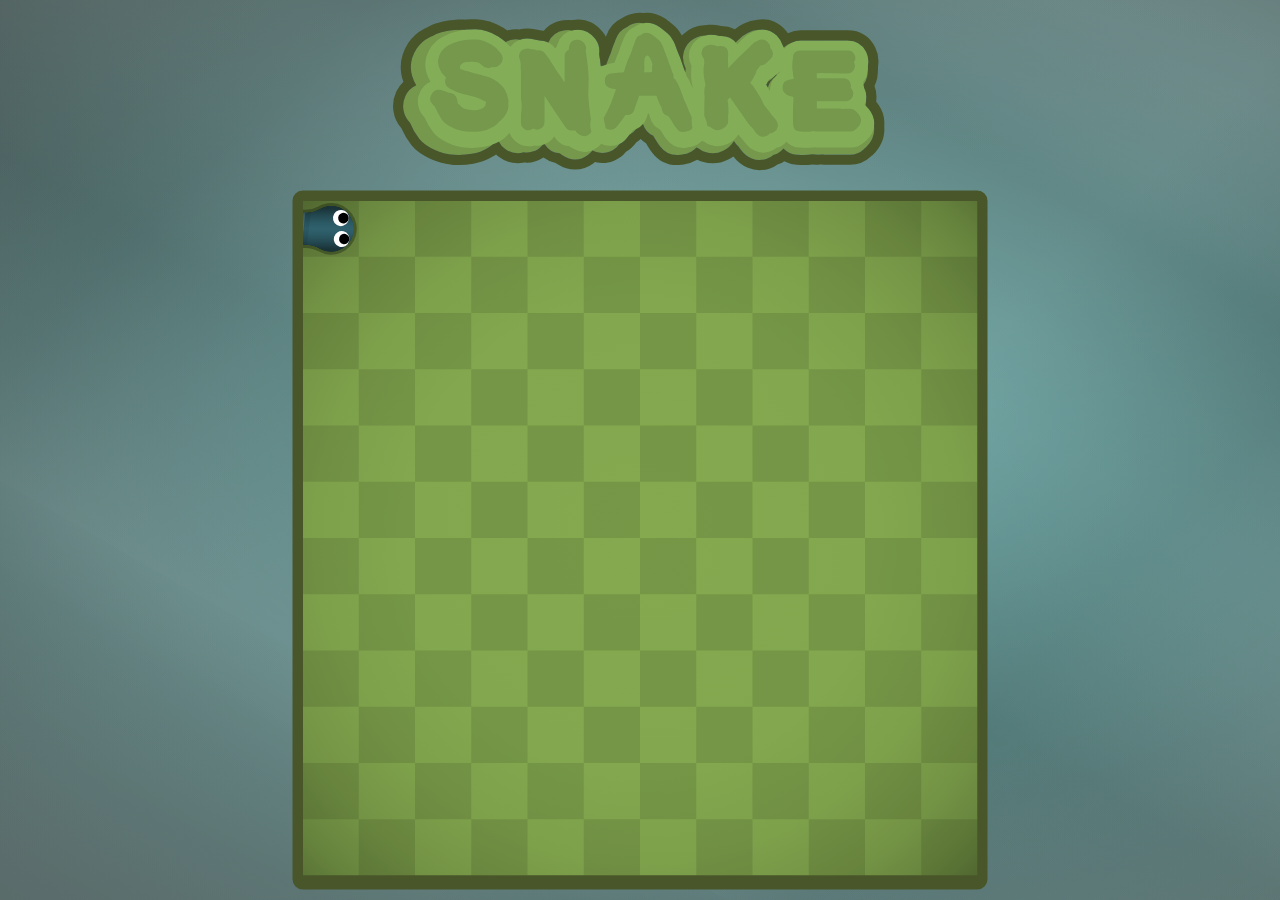
<file: backup/backup1/index.html>
<!DOCTYPE html>
<html>
	<head>
		<meta charset="UTF-8">
		<meta name="description" content="Scissors Stone Paper">
		<meta name="author" content="Julian Haidn">
		
		<link rel="icon" type="image/svg" href="">
		<title>Snake</title>
				
		<link rel="stylesheet" href="style/styleAll.css" type="text/css">
		<link rel="stylesheet" href="style/styleGame.css" type="text/css">
		<style type="text/css">
			
		</style>
	</head>
	<body>
		<div class="game">
			<div class="header">
				<img src="img/bg/header.svg" alt="Snake"/>
			</div>
			<div class="action">
				<div class="field">
					<img src="img/game/field.svg">
					
					<div class="snake" id="snake">
						<img src="img/game/snake_head.svg">
						<img src="img/game/snake_head.svg">
						<img src="img/game/snake_head.svg">
					</div>
				</div>
			</div>
		</div>
		
		
		<script src="script/game.js"></script>
		
		<script>
		</script>
	</body>
</html>
</file>
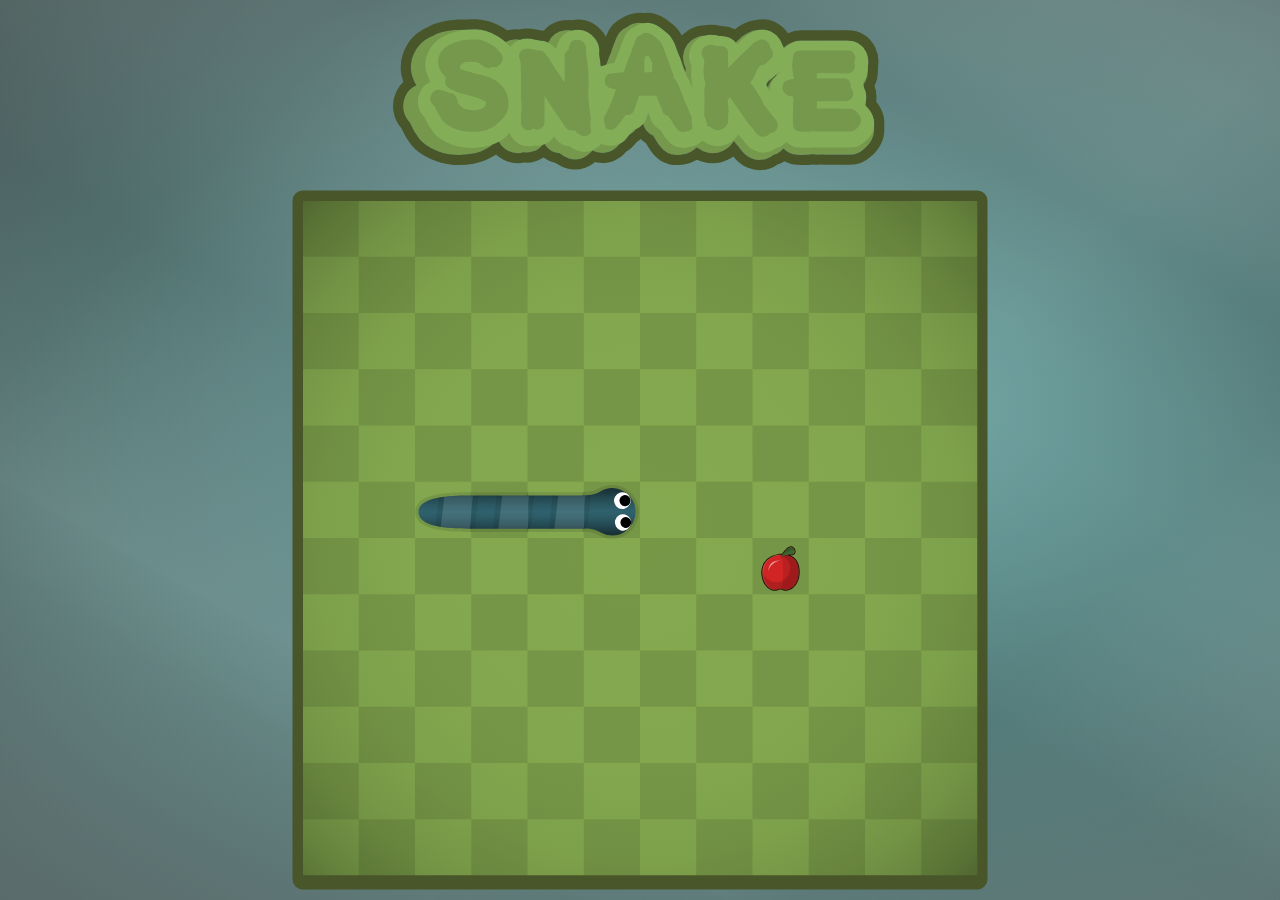
<file: backup/backup2/index.html>
<!DOCTYPE html>
<html>
	<head>
		<meta charset="UTF-8">
		<meta name="description" content="Scissors Stone Paper">
		<meta name="author" content="Julian Haidn">
		
		<link rel="icon" type="image/svg" href="">
		<title>Snake</title>
				
		<link rel="stylesheet" href="style/styleAll.css" type="text/css">
		<link rel="stylesheet" href="style/styleGame.css" type="text/css">
		<style type="text/css">
			
		</style>
	</head>
	<body>
		<div class="game">
			<div class="header">
				<img src="img/bg/header.svg" alt="Snake"/>
			</div>
			<div class="action">
				<div class="field">
					<img src="img/game/field.svg">
					<img src="img/game/apple.svg" id="apple">
					
					<div class="snake" id="snake">
						<img src="img/game/snake_head.svg" style="left: 41.66%;">
						<img src="img/game/snake_mid.svg" style="left: 33.33%;">
						<img src="img/game/snake_mid.svg" style="left: 25%;">
						<img src="img/game/snake_end.svg" style="left: 16.66%;">
					</div>
				</div>
			</div>
		</div>
		
		
		<script src="script/game.js"></script>
		
		<script>
		</script>
	</body>
</html>
</file>
<file: backup/backup1/style/styleAll.css>
:root{
	
}
@font-face { 
	font-family: 'TheKidsMraker';
    src: url('../type/TheKidsMraker.ttf') format('truetype');
}
*{
	margin:0px;
	padding:0px;
	font-family: 'TheKidsMraker';
}
html{
	/*overflow: hidden;*/
}
</file>
<file: backup/backup1/style/styleGame.css>
.game{
	position: absolute;
	height: 100%;
	width: 100%;
	
	
	background-image: url('../img/bg/bg.svg');
	background-size: cover;
	background-repeat: no-repeat;
}
.header{
	position: relative;
	width: 100%;
	height: 20%;
}
.header img{
	position: absolute;
	height: 90%;
	
	top: 50%;
	left: 50%;
	transform: translate(-50%,-50%);
}
.action{
	position: relative;
	width: 100%;
	height: 80%;
}

.field{
	position: absolute;
	display: inline-block;
	width: 75vh;
	max-width: 98%;
	
	top: 50%;
	left: 50%;
	transform: translate(-50%,-50%);
	border-radius: 0.8vw;
	border: solid #48562A 0.8vw;
	background-color: #48562A;
}
.field img{
	height: 100%;
}
.snake img{
	position: absolute;
	width: 8.33%;
	height: 8.33%;
	top: 0;
	left: 0;
	transition: 0.2s;
	transition-timing-function: linear;
}
</file>
<file: backup/backup2/style/styleAll.css>
:root{
	
}
@font-face { 
	font-family: 'TheKidsMraker';
    src: url('../type/TheKidsMraker.ttf') format('truetype');
}
*{
	margin:0px;
	padding:0px;
	font-family: 'TheKidsMraker';
}
html{
	/*overflow: hidden;*/
}
</file>
<file: backup/backup2/style/styleGame.css>
.game{
	position: absolute;
	height: 100%;
	width: 100%;
	
	
	background-image: url('../img/bg/bg.svg');
	background-size: cover;
	background-repeat: no-repeat;
}
.header{
	position: relative;
	width: 100%;
	height: 20%;
}
.header img{
	position: absolute;
	height: 90%;
	
	top: 50%;
	left: 50%;
	transform: translate(-50%,-50%);
}
.action{
	position: relative;
	width: 100%;
	height: 80%;
}

.field{
	position: absolute;
	display: inline-block;
	width: 75vh;
	max-width: 98%;
	
	top: 50%;
	left: 50%;
	transform: translate(-50%,-50%);
	border-radius: 0.8vw;
	border: solid #48562A 0.8vw;
	background-color: #48562A;
}
.field img{
	height: 100%;
}

.snake img,#apple{
	position: absolute;
	width: 8.33%;
	height: 8.33%;
}
.snake img{
	top: 41.66%;
	transition: 0.3s;
	transition-timing-function: linear;
	transform: scale(1.04);
}
</file>
